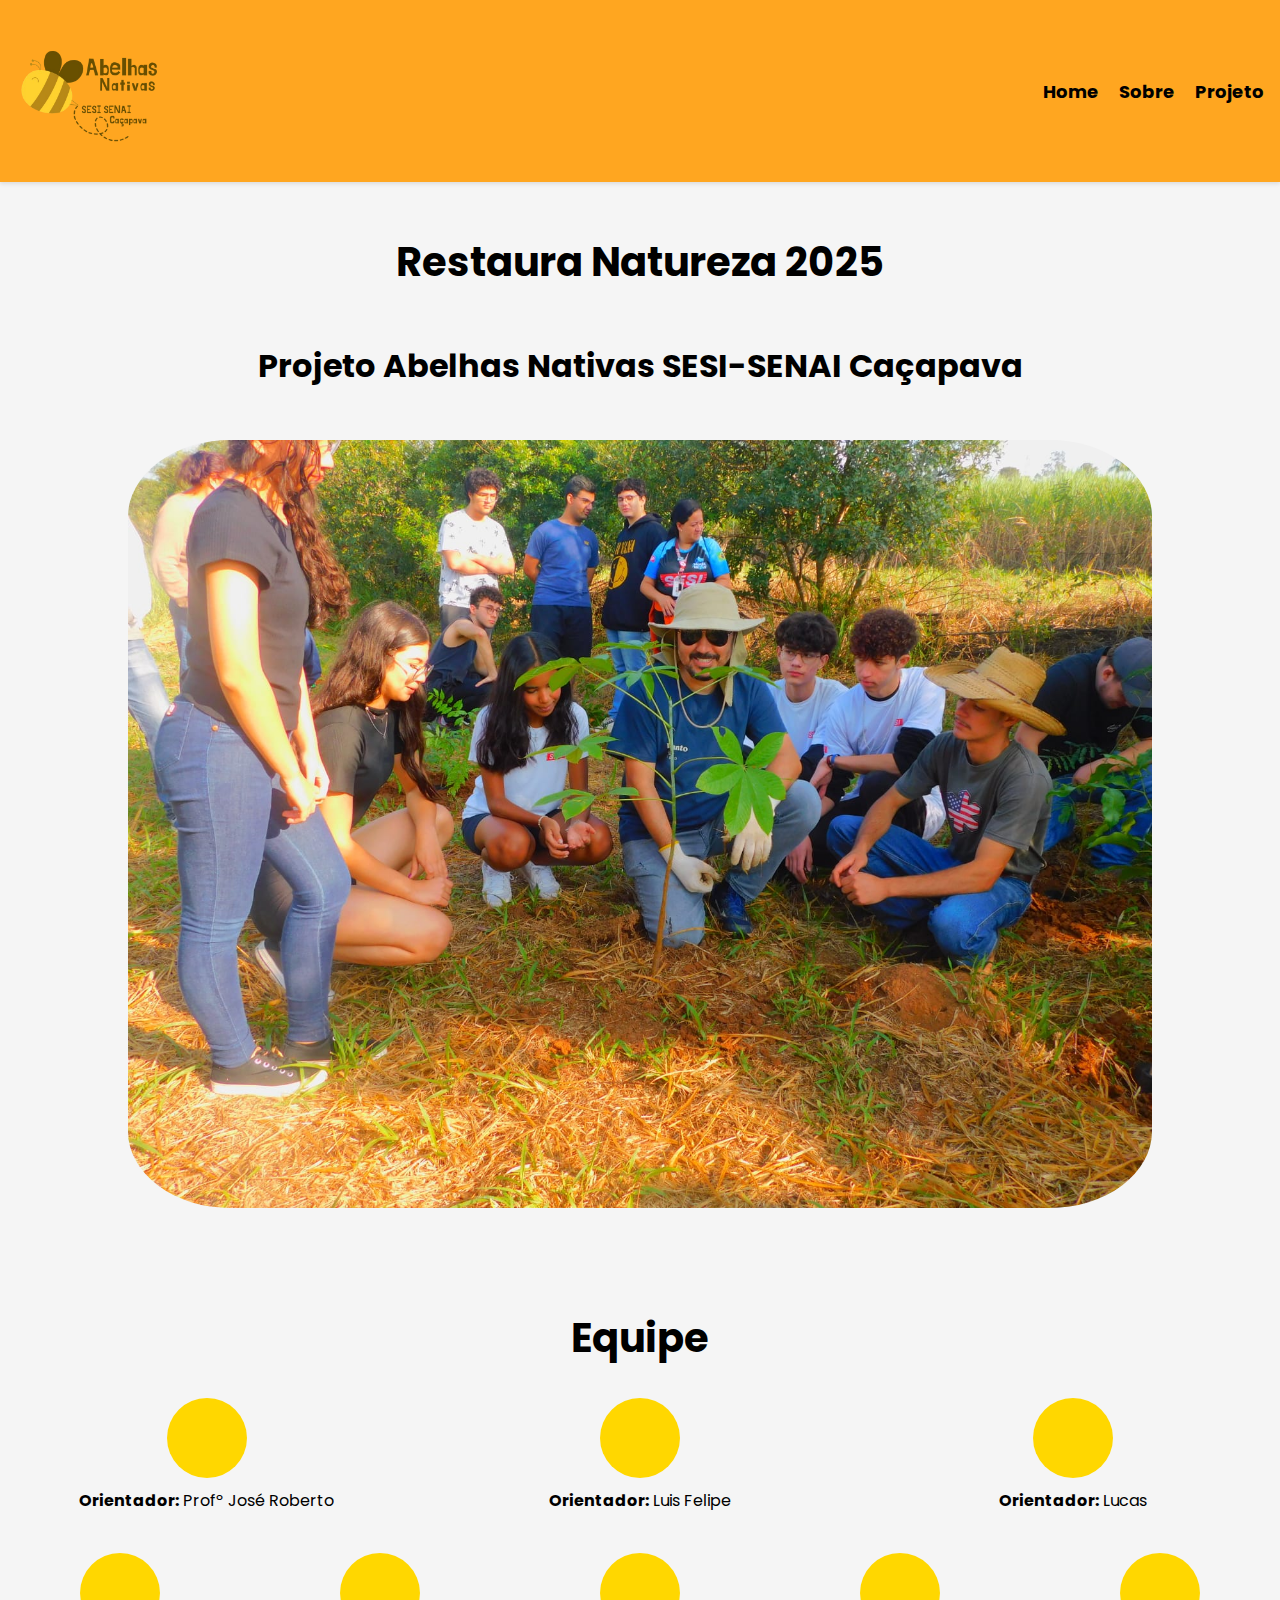
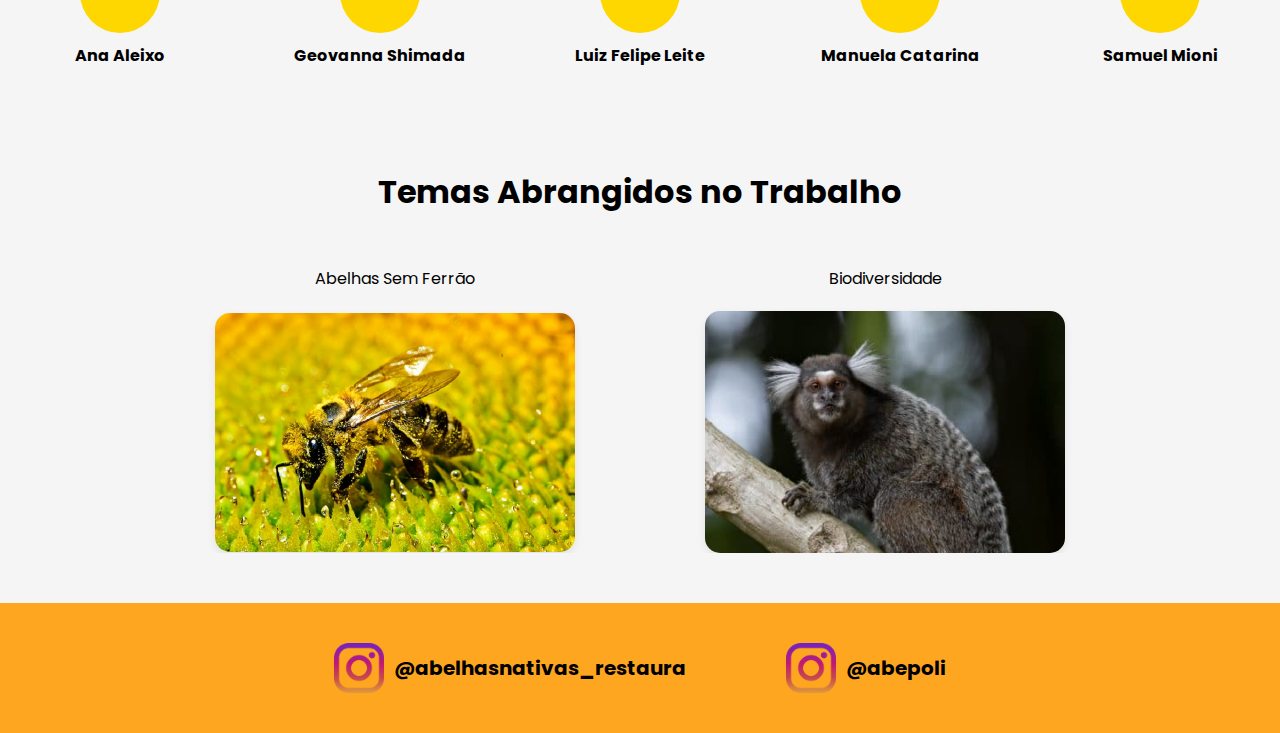
<file: index.html>
<!DOCTYPE html>
<html lang="pt-BR">
<head>
    <meta charset="UTF-8">
    <meta name="viewport" content="width=device-width, initial-scale=1.0">
    <title>Home - Abelhas Nativas SESI-SENAI</title>
    <link rel="stylesheet" href="styles.css">
        <link rel="preconnect" href="https://fonts.googleapis.com">
<link rel="preconnect" href="https://fonts.gstatic.com" crossorigin>
<link href="https://fonts.googleapis.com/css2?family=Poppins:ital,wght@0,100;0,200;0,300;0,400;0,500;0,600;0,700;0,800;0,900;1,100;1,200;1,300;1,400;1,500;1,600;1,700;1,800;1,900&family=Roboto:ital,wght@0,100..900;1,100..900&display=swap" rel="stylesheet">
</head>
<body>
    <header class="header">
        <img src="./img/logo.png" alt="Logo Abelhas Nativas SESI-SENAI" class="logo">
        <nav>
            <ul class="menu">
                <li><a href="./index.html">Home</a></li>
                <li><a href="./sobre.html">Sobre</a></li>
                <li><a href="./projeto.html">Projeto</a></li>
            </ul>
        </nav>
        <div class="hamburger" id="hamburger">
            <span></span>
            <span></span>
            <span></span>
        </div>
    </header>
    <section class="main">
        <div class="restaura">
            <h1>Restaura Natureza 2025</h1>
            <h2>Projeto Abelhas Nativas SESI-SENAI Caçapava</h2>
            <img src="./img/equipe.jpeg" alt="Imagem do grupo" class="imagem-grupo">
        </div>

        <div class="equipe">
            <h1>Equipe</h1>
            <div class="container">
                <!-- Orientadores -->
                <div class="grupo-orientadores">
                    <div class="integrante">
                        <div class="circle"></div>
                        <p><strong>Orientador:</strong> Profº José Roberto</p>
                    </div>
                    <div class="integrante">
                        <div class="circle"></div>
                        <p><strong>Orientador:</strong> Luis Felipe</p>
                    </div>
                    <div class="integrante">
                        <div class="circle"></div>
                        <p><strong>Orientador:</strong> Lucas</p>
                    </div>
                </div>

                <!-- Outros integrantes -->
                <div class="grupo-integrantes">
                    <div class="integrante">
                        <div class="circle"></div>
                        <p><strong>Ana Aleixo</strong></p>
                    </div>
                    <div class="integrante">
                        <div class="circle"></div>
                        <p><strong>Geovanna Shimada</strong></p>
                    </div>
                    <div class="integrante">
                        <div class="circle"></div>
                        <p><strong>Luiz Felipe Leite</strong></p>
                    </div>
                    <div class="integrante">
                        <div class="circle"></div>
                        <p><strong>Manuela Catarina</strong></p>
                    </div>
                    <div class="integrante">
                        <div class="circle"></div>
                        <p><strong>Samuel Mioni</strong></p>
                    </div>
                </div>
            </div>
        </div>

        <div class="temas">
            <h2>Temas Abrangidos no Trabalho</h2>
            <div class="container2">
                <div class="tema1">
                    <p class="txt-temas">Abelhas Sem Ferrão</p>
                    <img src="./img/2-IMG_001_jpg.png" alt="Imagem Tema 1" class="membro-imagem">
                </div>

                <div class="tema2">
                    <p class="txt-temas">Biodiversidade</p>
                    <img src="./img/TEMA_biodiversidade_Adriano-Gambarini-WWF-US-2-405x272.jpeg.png" alt="Imagem Tema 2" class="membro-imagem">
                </div>
            </div>
        </div>

        </div>



    </section>


    <footer>
        <div class="instagram-item">
            <img src="./img/instagram.png" alt="Logo Instagram" class="instagram-logo">
            <h2>
                <a href="https://www.instagram.com/abelhasnativas_cacapava/" target="_blank" class="instagram-link">
                    @abelhasnativas_restaura
                </a>
            </h2>
        </div>
        <div class="instagram-item">
            <img src="./img/instagram.png" alt="Logo Instagram" class="instagram-logo">
            <h2>
                <a href="https://www.instagram.com/abepoli/" target="_blank" class="instagram-link">
                    @abepoli
                </a>
            </h2>
        </div>
    </footer>

<script>
    const hamburger = document.getElementById('hamburger');
    const menu = document.querySelector('.menu');

    hamburger.addEventListener('click', () => {
        hamburger.classList.toggle('active');
        menu.classList.toggle('active');
    });
</script>

</body>
</html>
</file>
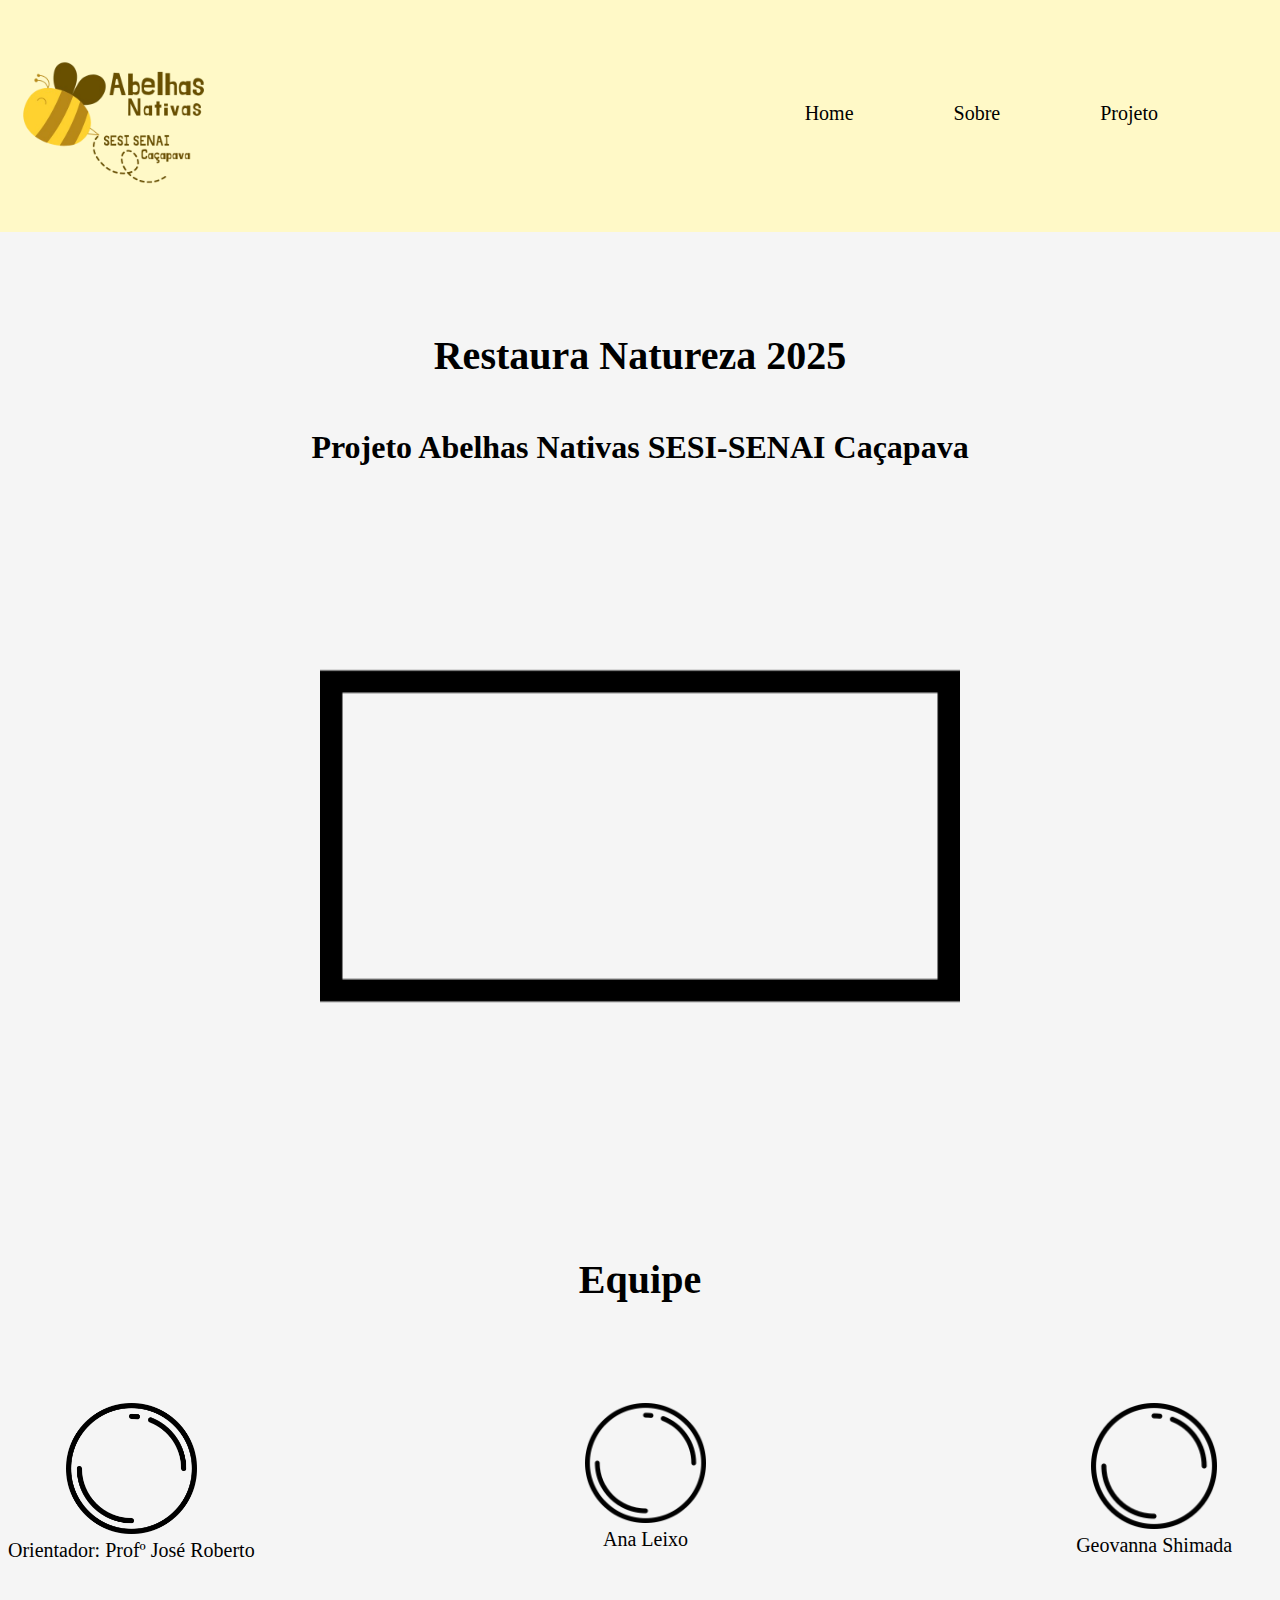
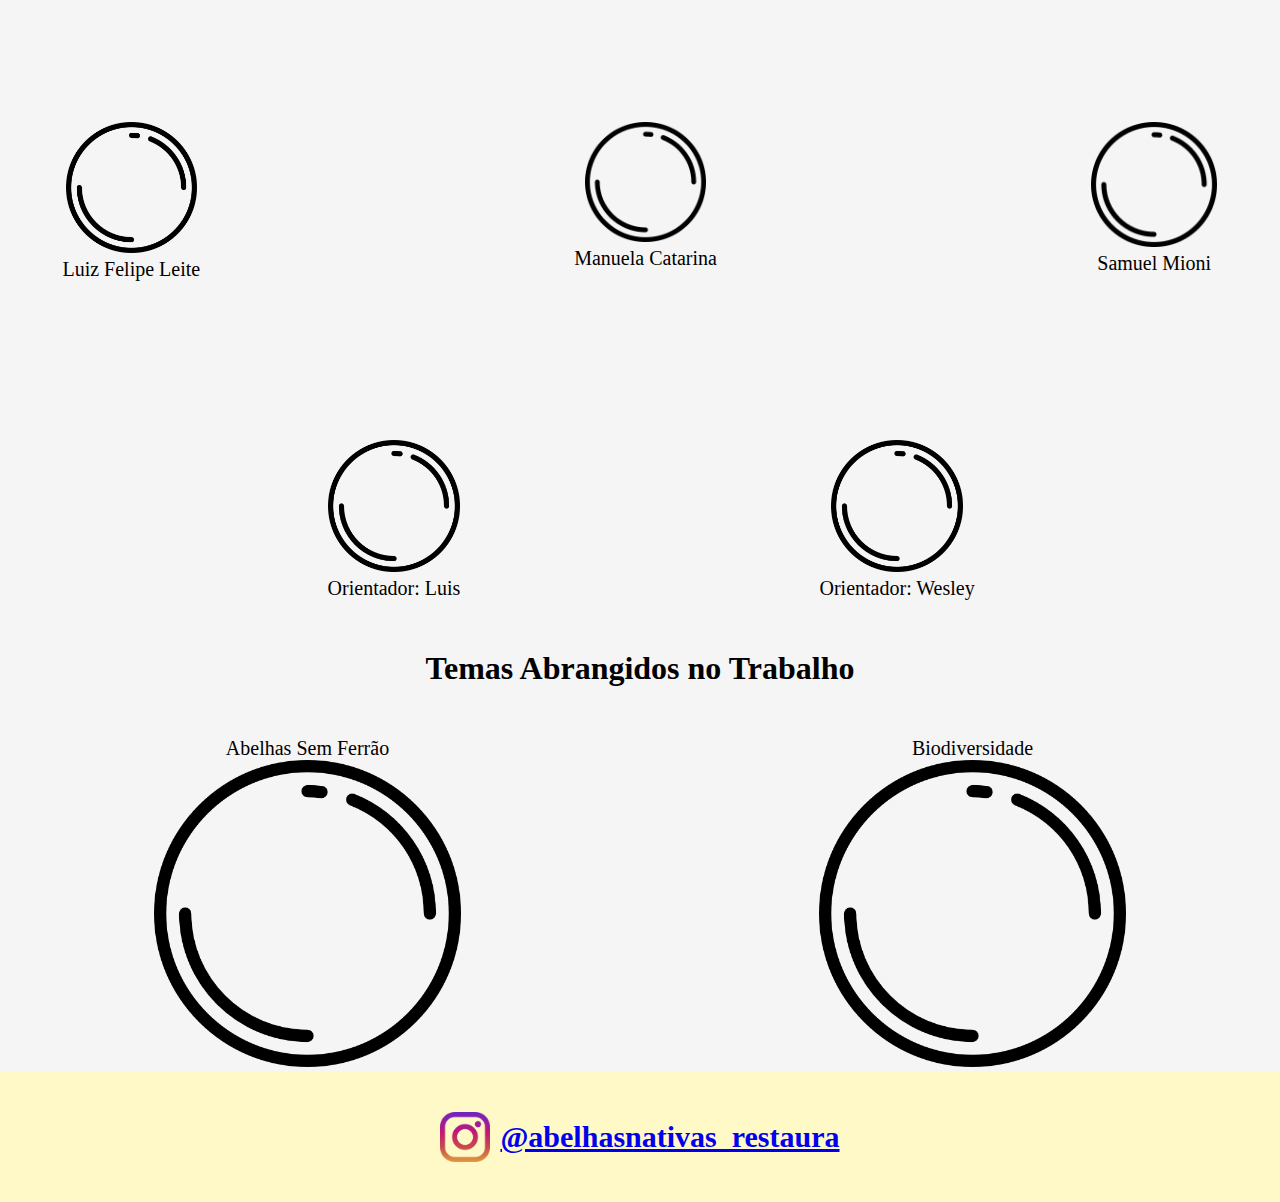
<file: home/index.html>
<!DOCTYPE html>
<html lang="pt-BR">
<head>
    <meta charset="UTF-8">
    <meta name="viewport" content="width=device-width, initial-scale=1.0">
    <title>Home - Abelhas Nativas SESI-SENAI</title>
    <link rel="stylesheet" href="styles.css">
</head>
<body>
    <header class="header">
            <img src="./img/logo.png" alt="Logo Abelhas Nativas SESI-SENAI" class="logo">
                <nav>
                    <ul>
                     <a href="./index.html">Home</a>
                     <a href="./sobre.html">Sobre</a>
                     <a href="./projeto.html">Projeto</a>
                    </ul>
                   </nav>
    </header>
    <section class="main">
        <div class="restaura"> <!--nao questionar minha organização de divs pfv (nem nomes)-->
            <h1>Restaura Natureza 2025</h1>
            <h2>Projeto Abelhas Nativas SESI-SENAI Caçapava</h2>
            <img src="./img/retangulo.png" alt="Imagem do grupo" class="imagem-grupo">
        </div>

        <div class="equipe">
            <h1>Equipe</h1>

            <div class="container"> <!--Aumentar fonte dps-->
                <div class="div1">
                    <img src="./img/circulo.png" alt="Imagem Orientador" class="membro-imagem">
                    <p>Orientador: Profº José Roberto</p>
                </div>

                <div class="div2">
                    <img src="./img/circulo.png" alt="Imagem Ana Leixo" class="membro-imagem">
                    <p>Ana Leixo</p>
                </div>

                <div class="div3">
                    <img src="./img/circulo.png" alt="Imagem Geovanna" class="membro-imagem">
                    <p>Geovanna Shimada</p>
                </div>

                <div class="div4">
                    <img src="./img/circulo.png" alt="Imagem Luiz Felipe" class="membro-imagem">
                    <p>Luiz Felipe Leite</p>
                </div>

                <div class="div5">
                    <img src="./img/circulo.png" alt="Imagem Manuella Catarina" class="membro-imagem">
                    <p>Manuela Catarina</p>
                </div>

                <div class="div6">
                    <img src="./img/circulo.png" alt="Imagem Samuel Mioni" class="membro-imagem">
                    <p>Samuel Mioni</p>
                </div>

                <div class="div7">
                    <img src="./img/circulo.png" alt="Imagem Orientador Luis" class="membro-imagem">
                    <p>Orientador: Luis</p>
                </div>

                <div class="div8">
                    <img src="./img/circulo.png" alt="Imagem Orientador Wesley" class="membro-imagem">
                    <p>Orientador: Wesley</p>
                </div>
            </div>
        </div>

        <div class="temas">
            <h2>Temas Abrangidos no Trabalho</h2>
            <div class="container2">
                <div class="tema1">
                    <p>Abelhas Sem Ferrão</p>
                    <img src="./img/circulo.png" alt="Imagem Tema 1" class="membro-imagem">
                </div>

                <div class="tema2">
                    <p>Biodiversidade</p>
                    <img src="./img/circulo.png" alt="Imagem Tema 2" class="membro-imagem">
                </div>
            </div>
        </div>

        </div>



    </section>


    <footer>
        <img src="./img/instagram.png" alt="Logo Instagram" class="instagram-logo">
        <h2>
            <a href="#" class="instagram-link">
                @abelhasnativas_restaura
            </a>
        </h2>
    </footer>
</body>
</html>
</file>
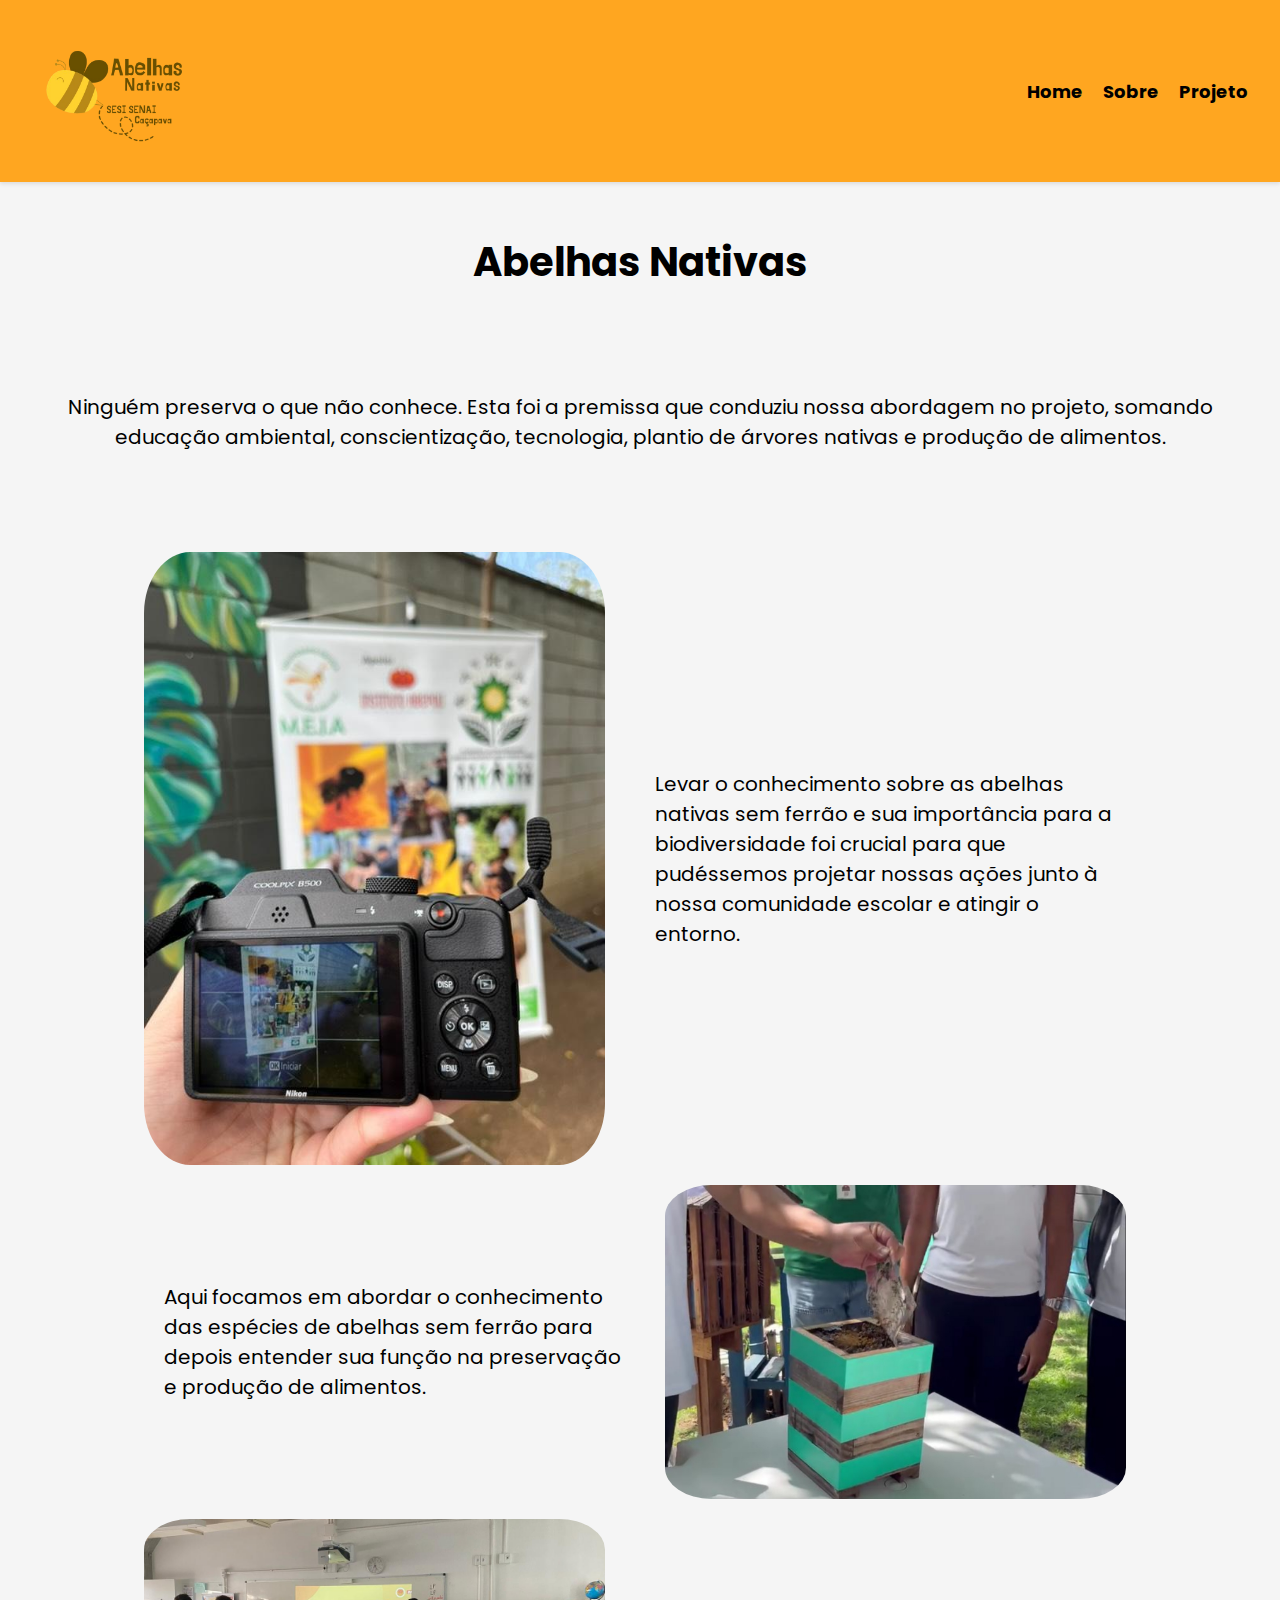
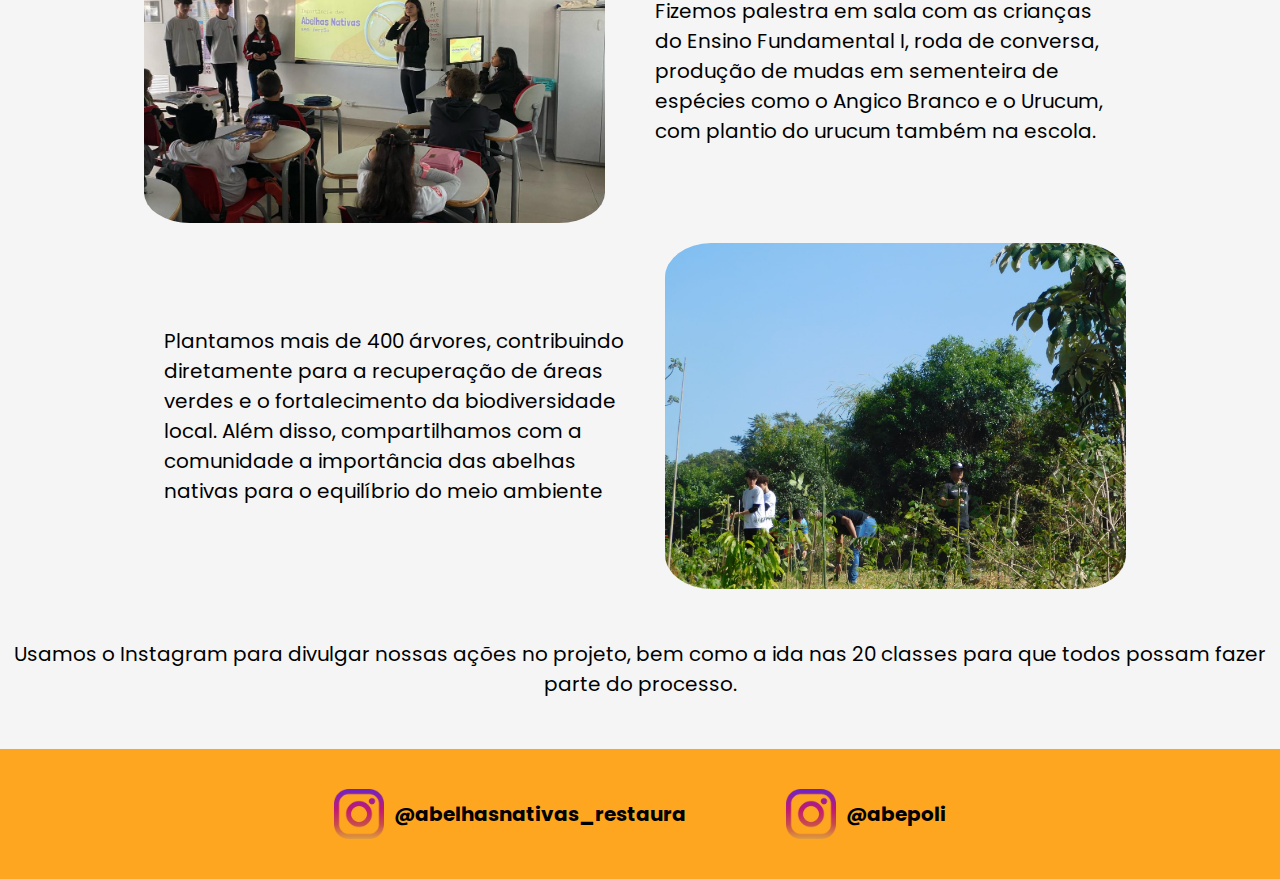
<file: projeto.html>
<!DOCTYPE html>
<html lang="pt-BR">
<head>
    <meta charset="UTF-8">
    <meta name="viewport" content="width=device-width, initial-scale=1.0">
    <title>Projeto - Abelhas Nativas SESI-SENAI</title>
    <link rel="stylesheet" href="projeto.css">
    <link rel="preconnect" href="https://fonts.googleapis.com">
<link rel="preconnect" href="https://fonts.gstatic.com" crossorigin>
<link href="https://fonts.googleapis.com/css2?family=Poppins:ital,wght@0,100;0,200;0,300;0,400;0,500;0,600;0,700;0,800;0,900;1,100;1,200;1,300;1,400;1,500;1,600;1,700;1,800;1,900&family=Roboto:ital,wght@0,100..900;1,100..900&display=swap" rel="stylesheet">
</head>

<body>
    <header class="header">
        <img src="./img/logo.png" alt="Logo Abelhas Nativas SESI-SENAI" class="logo">
        <nav>
            <ul class="menu">
                <li><a href="./index.html">Home</a></li>
                <li><a href="./sobre.html">Sobre</a></li>
                <li><a href="./projeto.html">Projeto</a></li>
        </nav>
        <div class="hamburger" id="hamburger">
            <span></span>
            <span></span>
            <span></span>
        </div>
    </header>

    <section class="main">
        <div class="abelhas_texto">
            <h1>Abelhas Nativas</h1>
            <p>Ninguém preserva o que não conhece. Esta foi a premissa que conduziu nossa 
            abordagem no projeto, somando educação ambiental, conscientização,
            tecnologia, plantio de árvores nativas e produção de alimentos.</p>
        </div>

        <div class="texto1">
            <img src="./img/apresentacao (1).jpeg" alt="Foto de uma câmera apontando para um cartaz" class="imagem1">
            <p>Levar o conhecimento sobre as abelhas nativas sem ferrão e sua importância para a
                biodiversidade foi crucial para que pudéssemos projetar nossas ações junto à nossa
                comunidade escolar e atingir o entorno.
            </p>
        </div>

        <div class="texto2">
            <p>Aqui focamos em abordar o conhecimento das espécies de abelhas sem ferrão para depois 
                entender sua função na preservação e produção de alimentos. </p>
            <img src="./img/apresentacao (2).jpeg" alt="Foto de um meliponário" class="imagem2">
        </div>

        <div class="texto1">
            <img src="./img/apresentação_abelhas (1).jpeg" alt="Apresentação em uma sala do Fund I" class="imagem3">
            <p> Fizemos palestra em sala com as crianças do Ensino Fundamental I,
                 roda de conversa, produção de mudas em sementeira de espécies como o Angico Branco 
                 e o Urucum, com plantio do urucum também na escola. 
            </p>
        </div>

         <div class="texto2">
            <p>Plantamos mais de 400 árvores, contribuindo diretamente para a recuperação de
                 áreas verdes e o fortalecimento da biodiversidade local. Além disso, compartilhamos
                  com a comunidade a importância das abelhas nativas para o equilíbrio do meio ambiente </p>
            <img src="./img/plantio.jpeg" alt="Foto de um meliponário" class="imagem2">
        </div>

        <div class="txtig">
            <p>Usamos o Instagram para divulgar nossas ações no projeto,
                bem como a ida nas 20 classes para que todos possam fazer parte do processo.</p>
        </div>

    </section>

    <footer>
        <div class="instagram-item">
            <img src="./img/instagram.png" alt="Logo Instagram" class="instagram-logo">
            <h2>
                <a href="https://www.instagram.com/abelhasnativas_cacapava/" target="_blank" class="instagram-link">
                    @abelhasnativas_restaura
                </a>
            </h2>
        </div>
        <div class="instagram-item">
            <img src="./img/instagram.png" alt="Logo Instagram" class="instagram-logo">
            <h2>
                <a href="https://www.instagram.com/abepoli/" target="_blank" class="instagram-link">
                    @abepoli
                </a>
            </h2>
        </div>
    </footer>
    
    <script>
    const hamburger = document.getElementById('hamburger');
    const menu = document.querySelector('.menu');

    hamburger.addEventListener('click', () => {
        hamburger.classList.toggle('active');
        menu.classList.toggle('active');
    });
</script>

</body>
</html>
</file>
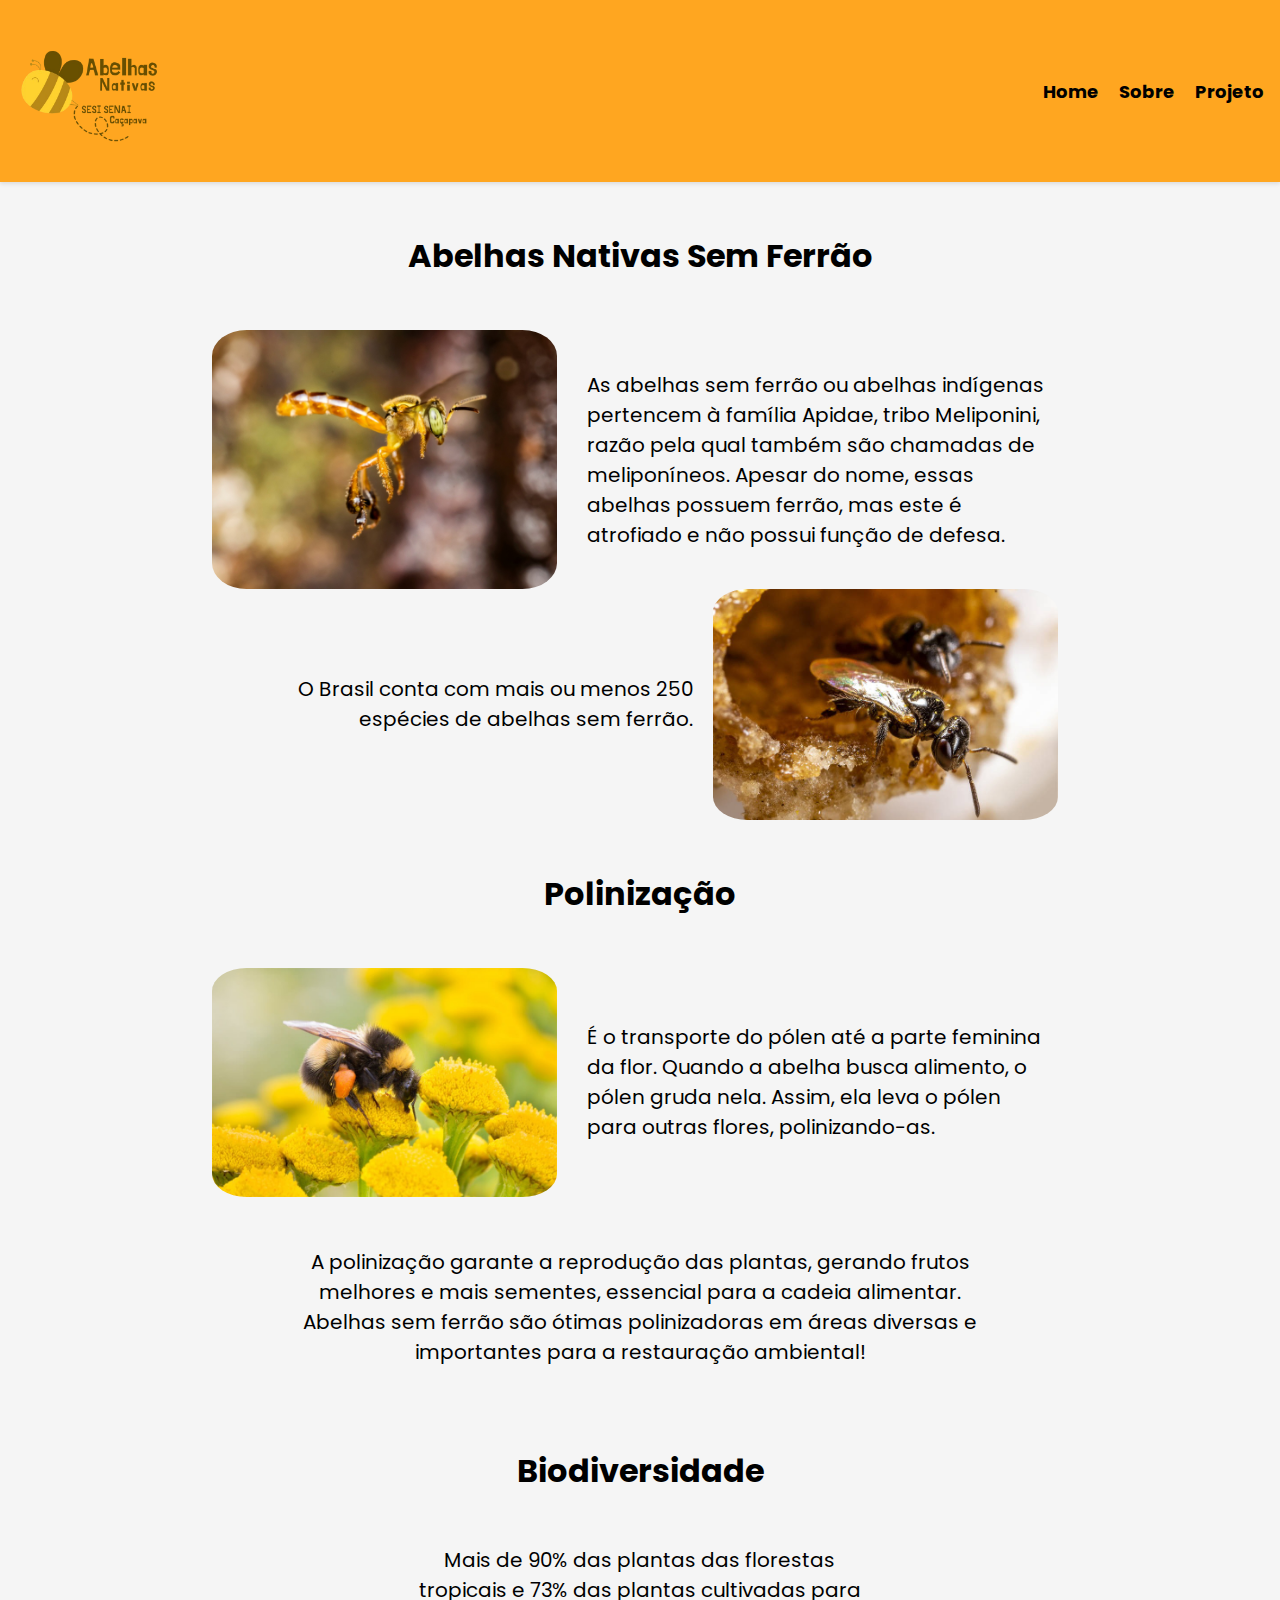
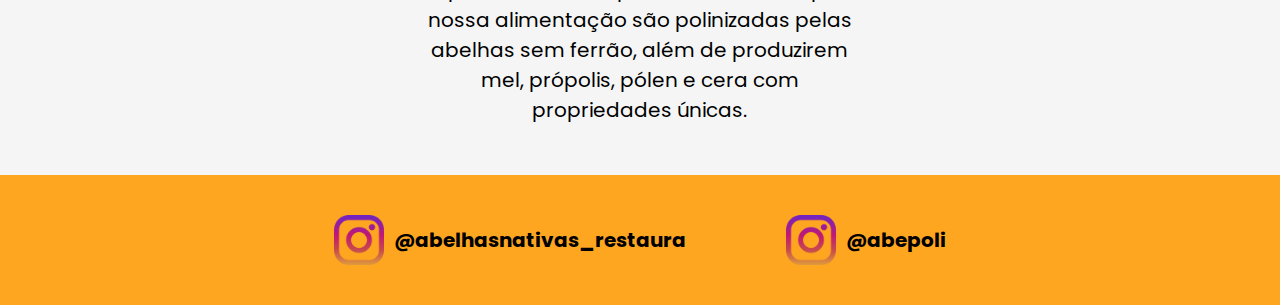
<file: sobre.html>
<!DOCTYPE html>
<html lang="pt-BR">
<head>
    <meta charset="UTF-8">
    <meta name="viewport" content="width=device-width, initial-scale=1.0">
    <title>Sobre - Abelhas Nativas SESI-SENAI</title>
    <link rel="stylesheet" href="sobre.css">
    <link rel="preconnect" href="https://fonts.googleapis.com">
<link rel="preconnect" href="https://fonts.gstatic.com" crossorigin>
<link href="https://fonts.googleapis.com/css2?family=Poppins:ital,wght@0,100;0,200;0,300;0,400;0,500;0,600;0,700;0,800;0,900;1,100;1,200;1,300;1,400;1,500;1,600;1,700;1,800;1,900&family=Roboto:ital,wght@0,100..900;1,100..900&display=swap" rel="stylesheet">
</head>

<body>
    <header class="header">
        <img src="./img/logo.png" alt="Logo Abelhas Nativas SESI-SENAI" class="logo">
        <nav>
            <ul class="menu">
                <li><a href="./index.html">Home</a></li>
                <li><a href="./sobre.html">Sobre</a></li>
                <li><a href="./projeto.html">Projeto</a></li>
            </ul>
        </nav>
        <div class="hamburger" id="hamburger">
            <span></span>
            <span></span>
            <span></span>
        </div>
    </header>
    
    <main class="sobre">

        <div class="titulo-sobre">
            <h1>Abelhas Nativas Sem Ferrão</h1>
        </div>

        <div class="texto1">
            <img src="./img/abelhas (1).jpeg" alt="Imagem de uma abelha" class="abelha1">
            <p>As abelhas sem ferrão ou abelhas indígenas 
                pertencem à família Apidae, tribo Meliponini, 
                razão pela qual também são chamadas de meliponíneos. 
                Apesar do nome, essas abelhas possuem ferrão, 
                mas este é atrofiado e não possui função de defesa.</p>
        
        </div>

        <div class="texto2">
            
            <p>O Brasil conta com mais ou menos 
                250 espécies de abelhas sem ferrão.</p>
            <img src="./img/abelhas (3).jpeg" alt="Imagem de uma abelha" class="abelha2">
        </div>

        <div class="titulo2">
            <h1>Polinização</h1>
        </div>
        
        <div class="texto3">
            <img src="./img/abelhas (2).jpeg" alt="Imagem de uma abelha" class="abelha3">
            <p>É o transporte do pólen até a parte feminina da flor. 
                Quando a abelha busca alimento, o pólen gruda nela. 
                Assim, ela leva o pólen para outras flores, polinizando-as.</p>
        </div>

        <div class="texto4">
            <p>A polinização garante a reprodução das plantas, 
                gerando frutos melhores e mais sementes, 
                essencial para a cadeia alimentar.
                Abelhas sem ferrão são ótimas polinizadoras 
                em áreas diversas e importantes para a restauração ambiental!</p>
            
        </div>


        <div class="titulo3">
            <h1>Biodiversidade</h1>
        </div>

        <div class="texto5">
        
            <p>Mais de 90% das plantas das florestas tropicais 
                e 73% das plantas cultivadas para nossa alimentação 
                são polinizadas pelas abelhas sem ferrão, 
                além de produzirem mel, própolis, pólen e 
                cera com propriedades únicas.</p>
        </div>
        
        <footer>
            <div class="instagram-item">
                <img src="./img/instagram.png" alt="Logo Instagram" class="instagram-logo">
                <h2>
                    <a href="https://www.instagram.com/abelhasnativas_cacapava/" target="_blank" class="instagram-link">
                        @abelhasnativas_restaura
                    </a>
                </h2>
            </div>
            <div class="instagram-item">
                <img src="./img/instagram.png" alt="Logo Instagram" class="instagram-logo">
                <h2>
                    <a href="https://www.instagram.com/abepoli/" target="_blank" class="instagram-link">
                        @abepoli
                    </a>
                </h2>
            </div>
        </footer>

        <script>
            const hamburger = document.getElementById('hamburger');
            const menu = document.querySelector('.menu');

            hamburger.addEventListener('click', () => {
                hamburger.classList.toggle('active');
                menu.classList.toggle('active');
            });
        </script>

    </body>
    </html>
</body>
</file>
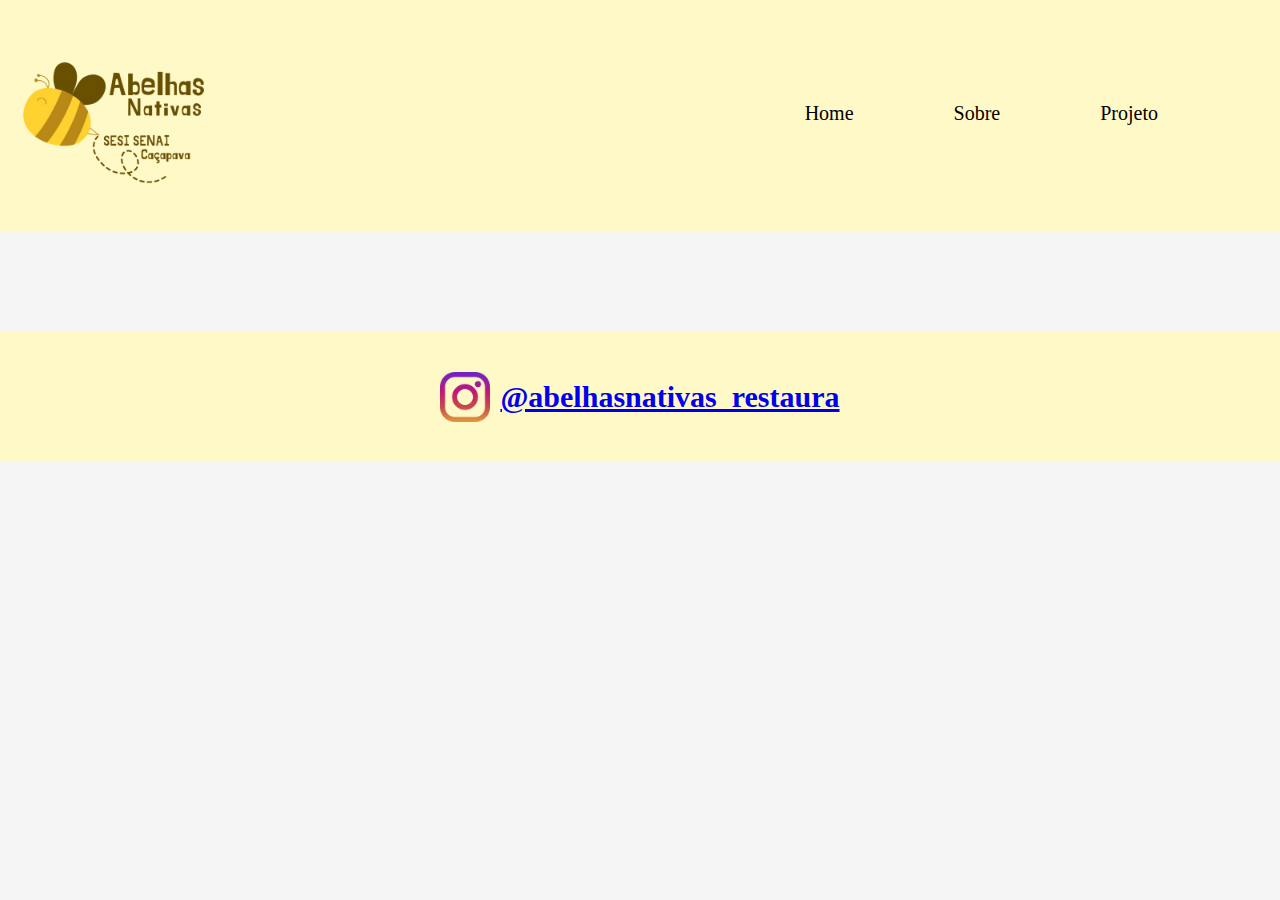
<file: home/projeto.html>
<!DOCTYPE html>
<html lang="pt-BR">
<head>
    <meta charset="UTF-8">
    <meta name="viewport" content="width=device-width, initial-scale=1.0">
    <title>Projeto - Abelhas Nativas SESI-SENAI</title>
    <link rel="stylesheet" href="projeto.css">
</head>

<body>
    <header class="header">
        <img src="./img/logo.png" alt="Logo Abelhas Nativas SESI-SENAI" class="logo">   
                <nav>
                    <ul>
                     <a href="./index.html">Home</a>
                     <a href="./sobre.html">Sobre</a>
                     <a href="./projeto.html">Projeto</a>
                    </ul>
                   </nav>
    </header>

    <footer>
        <img src="./img/instagram.png" alt="Logo Instagram" class="instagram-logo">
        <h2>
            <a href="#" class="instagram-link">
                @abelhasnativas_restaura
            </a>
        </h2>
    </footer>
    </body>
</file>
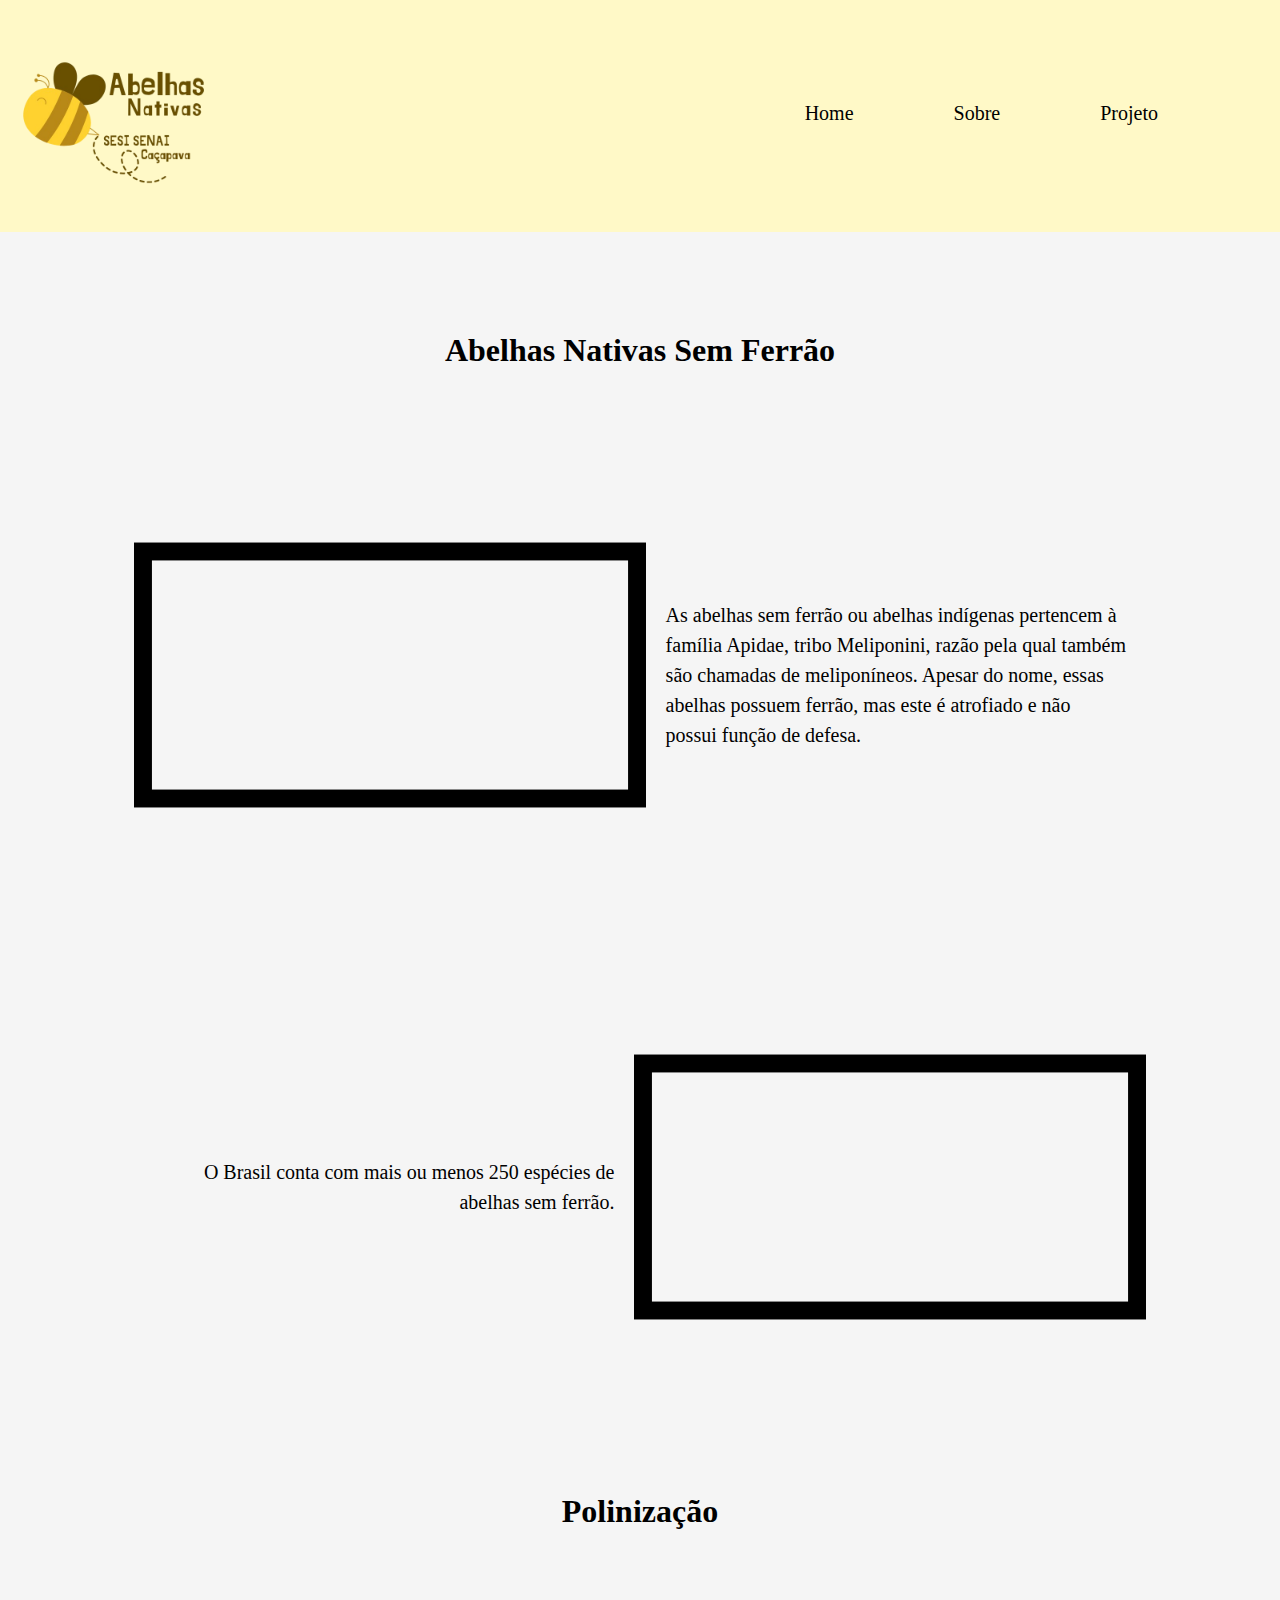
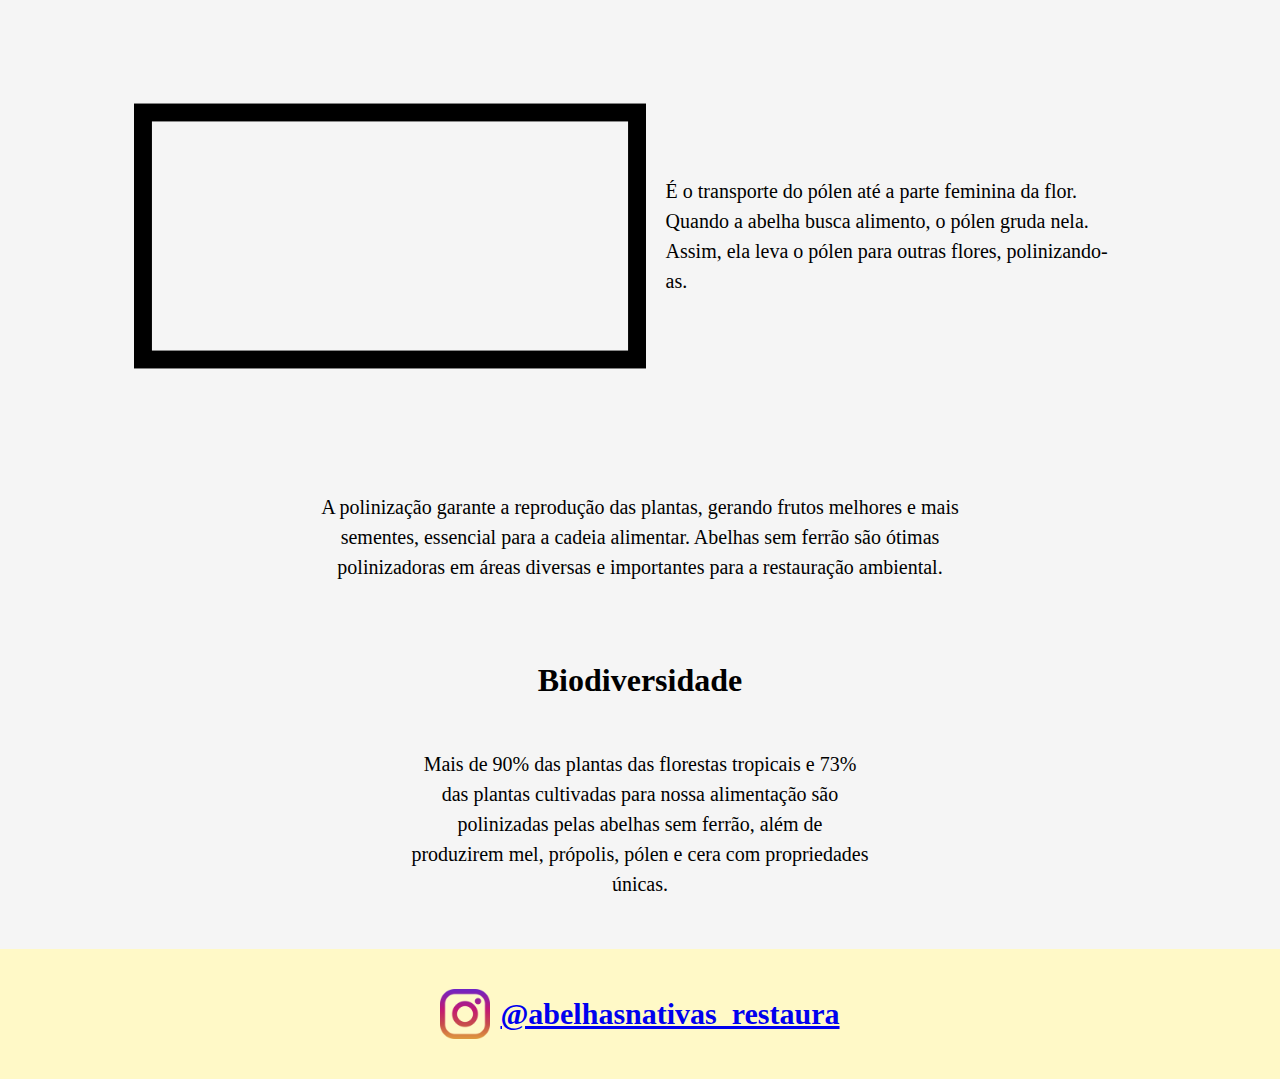
<file: home/sobre.html>
<!DOCTYPE html>
<html lang="pt-BR">
<head>
    <meta charset="UTF-8">
    <meta name="viewport" content="width=device-width, initial-scale=1.0">
    <title>Sobre - Abelhas Nativas SESI-SENAI</title>
    <link rel="stylesheet" href="sobre.css">
</head>

<body>
    <header class="header">
        <img src="./img/logo.png" alt="Logo Abelhas Nativas SESI-SENAI" class="logo">   
                <nav>
                    <ul>
                     <a href="./index.html">Home</a>
                     <a href="./sobre.html">Sobre</a>
                     <a href="./projeto.html">Projeto</a>
                    </ul>
                   </nav>
    </header>
    
    <main class="sobre">

        <div class="titulo-sobre">
            <h1>Abelhas Nativas Sem Ferrão</h1>
        </div>

        <div class="texto1">
            <img src="./img/retangulo.png" alt="Imagem de uma abelha" class="abelha1">
            <p>As abelhas sem ferrão ou abelhas indígenas 
                pertencem à família Apidae, tribo Meliponini, 
                razão pela qual também são chamadas de meliponíneos. 
                Apesar do nome, essas abelhas possuem ferrão, 
                mas este é atrofiado e não possui função de defesa.</p>
        
        </div>

        <div class="texto2">
            
            <p>O Brasil conta com mais ou menos 
                250 espécies de abelhas sem ferrão.</p>
            <img src="./img/retangulo.png" alt="Imagem de uma abelha" class="abelha2">
        </div>

        <div class="titulo2">
            <h1>Polinização</h1>
        </div>
        
        <div class="texto3">
            <img src="./img/retangulo.png" alt="Imagem de uma abelha" class="abelha3">
            <p>É o transporte do pólen até a parte feminina da flor. 
                Quando a abelha busca alimento, o pólen gruda nela. 
                Assim, ela leva o pólen para outras flores, polinizando-as.</p>
        </div>

        <div class="texto4">
            <p>A polinização garante a reprodução das plantas, 
                gerando frutos melhores e mais sementes, 
                essencial para a cadeia alimentar.
                Abelhas sem ferrão são ótimas polinizadoras 
                em áreas diversas e importantes para a restauração ambiental.</p>
            
        </div>


        <div class="titulo3">
            <h1>Biodiversidade</h1>
        </div>

        <div class="texto5">
        
            <p>Mais de 90% das plantas das florestas tropicais 
                e 73% das plantas cultivadas para nossa alimentação 
                são polinizadas pelas abelhas sem ferrão, 
                além de produzirem mel, própolis, pólen e 
                cera com propriedades únicas.</p>
        </div>
        
    <footer>
        <img src="./img/instagram.png" alt="Logo Instagram" class="instagram-logo">
        <h2>
            <a href="#" class="instagram-link">
                @abelhasnativas_restaura
            </a>
        </h2>
    </footer>
</body>
</file>
<file: styles.css>
*{
    margin: 0;
    padding: 0;
    box-sizing: border-box;
    overflow-x: hidden;
}

body {
    font-family: "Poppins";
    font-size: 16px;
    color: #000000;
    background-color: #F5F5F5;
}

h1 {
    text-align: center;
    font-size: 2.5rem;
    margin-top: 50px;
}

h2 {
    text-align: center;
    font-size: 2rem;
    margin: 50px auto;
}

.imagem-grupo {
    display: block;
    width: 80%;
    height: auto;
    margin: auto;
    border-radius: 10%;
}

.equipe {
    text-align: center;
    margin: 50px auto;
}

.equipe h1 {
    font-size: 2.5rem;
    margin-bottom: 30px;
}


/* Estilo do cabeçalho */
.header {
    display: flex;
    justify-content: space-between; /* Espaça os elementos (logo e menu) */
    align-items: center; /* Alinha os itens verticalmente */
    padding: 1rem;
    background-color: #ffa620;
    width: 100%; /* Garante que o cabeçalho ocupe toda a largura */
    box-shadow: 0 2px 4px rgba(0, 0, 0, 0.1); /* Adiciona uma sombra sutil */
}

.logo {
    width: 150px;
    height: auto;
}

/* Estilo do menu */
.menu {
    display: flex;
    list-style: none;
    gap: 20px;
}

.menu li a {
    text-decoration: none;
    color: #000;
    font-size: 18px;
    font-weight: bold;
}

.menu li a:hover {
    color: #fff;
}

/* Estilo do menu hambúrguer */
.hamburger {
    display: none;
    flex-direction: column;
    justify-content: space-between;
    width: 30px;
    height: 20px;
    cursor: pointer;
    margin-left: auto; /* Empurra o menu hambúrguer para a direita */
}

.hamburger span {
    display: block;
    height: 3px;
    width: 100%;
    background-color: #000;
    border-radius: 5px;
    transition: all 0.3s ease;
}

/* Menu mobile */
@media (max-width: 768px) {
    .menu {
        display: none;
        flex-direction: column;
        position: absolute;
        top: 60px;
        right: 10px;
        background-color: #ffa620;
        padding: 1rem;
        border-radius: 10px;
        box-shadow: 0 4px 6px rgba(0, 0, 0, 0.1);
    }

    .menu.active {
        display: flex;
    }

    .hamburger {
        display: flex;
        overflow: hidden;
    }

    .hamburger.active span:nth-child(1) {
        transform: rotate(45deg) translate(5px, 5px);
    }

    .hamburger.active span:nth-child(2) {
        opacity: 0;
    }

    .hamburger.active span:nth-child(3) {
        transform: rotate(-45deg) translate(5px, -5px);
    }
}

.container {
    display: flex;
    flex-direction: column;
    gap: 40px; /* Espaçamento entre os grupos */
    justify-items: center;
    align-items: center;
}

.integrante {
    display: flex;
    flex-direction: column;
    align-items: center;
    text-align: center;
    gap: 10px;
}

.circle {
    width: 80px;
    height: 80px;
    background-color: #FFD700; /* Cor dourada */
    border-radius: 50%;
    display: flex;
    align-items: center;
    justify-content: center;
    font-size: 1.5rem;
    color: #000;
    font-weight: bold;
}

.integrante p {
    font-size: 1rem;
    margin: 0;
}

.div1 {
    grid-area: 1 / 1 / 2 / 2;
}
.div2 {
    grid-area: 1 / 3 / 2 / 4;
}
.div3 {
    grid-area: 1 / 5 / 2 / 6;
}
.div4 { grid-area: 3 / 1 / 4 / 2; }
.div5 { grid-area: 3 / 3 / 4 / 4; }
.div6 { grid-area: 3 / 5 / 4 / 6; }
.div7 { grid-area: 5 / 2 / 6 / 3; }
.div8 { grid-area: 5 / 4 / 6 / 5; } 

.container2 {
    display: flex;
    gap: 40px;
    justify-content: center;
    flex-wrap: wrap;
}

.temas {
    margin-bottom: 50px;
}

.txt-temas {
    margin-bottom: 20px;
    text-align: center;
}

.tema1, .tema2 {
    flex: 1 1 250px;
    max-width: 450px;
    min-width: 220px;
    display: flex;
    flex-direction: column;
    align-items: center;
}

.tema1 img, .tema2 img {
    width: 80%;
    height: auto;
    border-radius: 15px;
    margin: auto;
}

.membro-imagem {
    width: 100%;
    max-width: 400px;
    height: auto;
    border-radius: 15px;
    display: block;
    margin: 0 auto;
    box-shadow: 0 4px 8px rgba(0,0,0,0.08);
}

footer {
    display: flex;
    align-items: center; 
    justify-content: center;
    background-color: #ffa620;
    padding: 40px;
    text-align: center;
    width: 100%;
    gap: 100px;
}

.instagram-item {
    display: flex;
    align-items: center;
    gap: 10px;
}

.instagram-logo {
    width: 50px;
    height: 50px;
}

footer h2 {
    font-size: 20px;
    margin: 0;
}

footer p {
    font-size: 14px;
    color: #333;
    margin: 5px 0 0;
}

footer a {
    text-decoration: none;
    color: #000000;
}

footer a:hover {
    color: #e9e9e9;
    font-weight: bold;
}

/* Responsividade para telas menores */
@media (max-width: 768px) {
    footer {
        flex-direction: column; /* Empilha os itens do rodapé */
        gap: 20px; /* Reduz o espaçamento entre os itens */
        padding: 20px;
    }

    .instagram-item {
        flex-direction: column; /* Empilha o logo e o texto do Instagram */
        gap: 5px; /* Reduz o espaçamento entre eles */
        align-items: center;
        text-align: center;
    }

    .instagram-logo {
        width: 40px;
        height: 40px;
    }

    footer h2 {
        font-size: 16px;
    }

    .container2 {
        flex-direction: column;
        gap: 20px;
        align-items: center;
    }
    .tema1, .tema2 {
        max-width: 100%;
    }
    .membro-imagem {
        max-width: 95vw;
    }
}

.equipe {
    text-align: center;
    margin: 50px auto;
}

.equipe h1 {
    font-size: 2.5rem;
    margin-bottom: 30px;
}

.grupo-orientadores,
.grupo-integrantes {
    display: grid;
    grid-template-columns: repeat(auto-fit, minmax(200px, 1fr));
    gap: 20px;
    justify-items: center;
    width: 100%;
}
</file>
<file: home/styles.css>
*{
    margin: 0;
    padding: 0;
    box-sizing: border-box;
}

body{
    font-family: "Pangolin", "Comic Sans MS", cursive; /* pelo amor de deus muda isso dps */
    font-size: 16px;
    background-color: #F5F5F5;
    color: #000000;
}

h1 {
    text-align: center;
    font-size: 2.5rem;
}

h2 {
    text-align: center;
    font-size: 2rem;
    margin: 50px auto;
}

.imagem-grupo { 
    display: block;
    margin: 0 auto;
    width: 50%;
    height: auto;
}

.equipe h1 {
    text-align: center;
    font-size: 2.5rem;
    margin: 100px auto;
}

.header {
    overflow: hidden;
    background-color: #FFF9C7;
    width: 100%;
    padding-bottom: 50px;
    margin-bottom: 100px;
}

.header, nav ul {
    display: flex;
    justify-content: space-between;
    padding: 1rem;
    list-style-type: none;
    margin-right: 90px;
}
   
nav ul a {
    margin-left: 100px;
    text-decoration: none;
    font-size: 17px;
    color: #000000;
    margin-top: 70px;
    font-size: 20px;
}

.logo {
    width: 200px;
    height: 200px;
    margin-right: 10px; /* Ajusta o espaçamento entre a imagem e o texto */
}

.container {
    display: grid;
    grid-template-columns: repeat (5, 1fr);
    grid-template-rows: repeat(5,1fr);
    text-align: center;
    font-size: 20px;
}
.div1 {
    grid-area: 1 / 1 / 2 / 2;
}
.div2 {
    grid-area: 1 / 3 / 2 / 4;
}
.div3 {
    grid-area: 1 / 5 / 2 / 6;
}
.div4 { grid-area: 3 / 1 / 4 / 2; }
.div5 { grid-area: 3 / 3 / 4 / 4; }
.div6 { grid-area: 3 / 5 / 4 / 6; }
.div7 { grid-area: 5 / 2 / 6 / 3; }
.div8 { grid-area: 5 / 4 / 6 / 5; } 

.container2 {
    display: grid;
    grid-template-columns: repeat(2, 1fr);
    grid-template-rows: 1fr;
    grid-column-gap: 50px;
    text-align: center;
    font-size: 20px;
}

.tema1 { grid-area: 1 / 1 / 2 / 2; }
.tema2 { grid-area: 1 / 2 / 2 / 3; } 


.membro-imagem {
    width: 50%;
    height: auto;
}


footer {
    display: flex;
    align-items: center;
    justify-content: center;
    background-color: #FFF9C7;
    padding: 40px;
    text-align: center;
    width: 100%;
}

.instagram-logo {
    width: 50px;
    height: 50px;
    margin-right: 10px; /* Ajusta o espaçamento entre a imagem e o texto */
}

footer h2 {
    font-size: 30px;
    margin: 0; /* Remove margens extras para melhor alinhamento */
}
</file>
<file: projeto.css>
*{
    margin: 0;
    padding: 0;
    box-sizing: border-box;
}

body{
    font-family: "Poppins";
    font-size: 16px;
    background-color: #F5F5F5;
    color: #000000;
}

/* Estilo do menu */
.header {
    display: flex;
    justify-content: space-between; /* Espaça os elementos (logo e menu) */
    align-items: center; /* Alinha os itens verticalmente */
    padding: 1rem;
    background-color: #ffa620;
    width: 100%; /* Garante que o cabeçalho ocupe toda a largura */
    box-shadow: 0 2px 4px rgba(0, 0, 0, 0.1); /* Adiciona uma sombra sutil */
}

.menu {
    display: flex;
    list-style: none;
    gap: 20px;
}

.menu li a {
    text-decoration: none;
    color: #000;
    font-size: 18px;
    font-weight: bold;
}

.menu li a:hover {
    color: #fff;
}

/* Estilo do menu hambúrguer */
.hamburger {
    display: none;
    flex-direction: column;
    justify-content: space-between;
    width: 30px;
    height: 20px;
    cursor: pointer;
    margin-left: auto; /* Empurra o menu hambúrguer para a direita */
}

.hamburger span {
    display: block;
    height: 3px;
    width: 100%;
    background-color: #000;
    border-radius: 5px;
    transition: all 0.3s ease;
}

.header, nav ul {
    display: flex;
    justify-content: space-between;
    padding: 1rem;
    list-style-type: none;
    align-items: center;
    margin-right: 0; /* Removido o espaçamento extra */
}
   
nav ul a {
    margin-left: 0; /* Removido o espaçamento extra */
    text-decoration: none;
    font-size: 17px;
    color: #000000;
    font-size: 20px;
}

nav ul a:hover {
    color: #e9e9e9;
    font-weight: bold;
}

.logo {
    width: 150px;
    height: auto;
    margin-left: 25px;
}

footer {
    display: flex;
    align-items: center; 
    justify-content: center;
    background-color: #ffa620;
    padding: 40px;
    text-align: center;
    width: 100%;
    gap: 100px;
}

.instagram-item {
    display: flex;
    align-items: center;
    gap: 10px;
}

.instagram-logo {
    width: 50px;
    height: 50px;
}

footer h2 {
    font-size: 20px;
    margin: 0;
}

footer a {
    text-decoration: none;
    color: #000000;
    
}

footer a:hover {
    color: #e9e9e9;
    font-weight: bold;
}

/*até aqui ajustes do header e footer*/

.abelhas_texto h1{
    text-align: center;
    margin-top: 50px;
    margin-bottom: 50px;
    font-size: 2.5rem;
}

.abelhas_texto p{
    text-align: center;
    margin-top: 50px;
    margin-bottom: 50px;
    font-size: 20px;
    padding: 50px;
}

.texto1 {
    display: flex;
    justify-content: center;
    align-items: center;
    margin-left: 5%;
    margin-right: 5%;
    gap: 20px;
    font-size: 20px;
}

.imagem1 {
    width: 40%;
    height: auto;
    margin-right: 10px;
    border-radius: 10%;
}

.imagem2 {
    width: 40%;
    height: auto;
    margin-right: 10px;
    border-radius: 10%;
}

.imagem3 {
    width: 40%;
    height: auto;
    margin-right: 10px;
    border-radius: 10%;
}

.texto2 {
    display: flex;
    justify-content: center;
    align-items: center;
    margin-left: 5%;
    margin-right: 5%;
    gap: 20px;
    font-size: 20px;
    margin-top: 20px;
    margin-bottom: 20px;
}

.txtig {
    font-size: 20px;
    text-align: center;
    margin-top: 50px;
    margin-bottom: 50px; ;
}

.bottomimgs {
    display: flex;
    justify-content: center;
    gap: 40px;
}

/* Ajuste para largura do conteúdo no projeto.css */
.texto1, .texto2, .texto3, .texto4, .texto5 {
    display: flex;
    justify-content: center;
    align-items: center;
    margin-left: 5%; /* Espaçamento lateral consistente */
    margin-right: 5%;
    max-width: 100%; /* Garante que o conteúdo ocupe toda a largura disponível */
}

.texto1 p, .texto2 p, .texto3 p, .texto4 p, .texto5 p {
    font-size: 20px;
    line-height: 1.5;
    text-align: left; /* Ajuste para alinhamento consistente */
    margin: 0 20px;
    max-width: 40%; /* Ajuste para largura consistente */
}

/* Responsividade para telas menores */
@media (max-width: 768px) {
    .texto1, .texto2 {
        flex-direction: column; /* Empilha os elementos verticalmente */
        margin-left: 10px;
        margin-right: 10px;
        gap: 20px;
    }

    .imagem1, .imagem2, .imagem3 {
        width: 100%; /* Faz as imagens ocuparem toda a largura disponível */
        margin-right: 0; /* Remove o espaçamento lateral */
        border-radius: 15px; /* Mantém as bordas arredondadas */
    }

    .abelhas_texto h1 {
        font-size: 2rem; /* Reduz o tamanho do título */
    }

    .abelhas_texto p {
        font-size: 18px; /* Reduz o tamanho do texto */
        padding: 20px; /* Ajusta o espaçamento interno */
    }

    .txtig {
        font-size: 18px; /* Ajusta o tamanho do texto do Instagram */
    }

    .bottomimgs {
        flex-direction: column; /* Empilha as imagens do rodapé */
        gap: 20px; /* Reduz o espaçamento entre as imagens */
    }

    footer {
        flex-direction: column; /* Empilha os itens do rodapé */
        gap: 20px; /* Reduz o espaçamento entre os itens */
    }

    .instagram-item {
        flex-direction: column; /* Empilha o logo e o texto do Instagram */
        gap: 5px; /* Reduz o espaçamento entre eles */
    }

    .menu {
        display: none;
        flex-direction: column;
        position: absolute;
        top: 60px;
        right: 10px;
        background-color: #ffa620;
        padding: 1rem;
        border-radius: 10px;
        box-shadow: 0 4px 6px rgba(0, 0, 0, 0.1);
    }

    .menu.active {
        display: flex;
    }

    .hamburger {
        display: flex;
    }

    .hamburger.active span:nth-child(1) {
        transform: rotate(45deg) translate(5px, 5px);
    }

    .hamburger.active span:nth-child(2) {
        opacity: 0;
    }

    .hamburger.active span:nth-child(3) {
        transform: rotate(-45deg) translate(5px, -5px);
    }
}

/* Responsividade para telas muito pequenas (ex.: celulares menores) */
@media (max-width: 480px) {
    .abelhas_texto h1 {
        font-size: 1.8rem; /* Reduz ainda mais o tamanho do título */
    }

    .abelhas_texto p {
        font-size: 16px; /* Reduz o tamanho do texto */
    }

    .txtig {
        font-size: 16px; /* Ajusta o tamanho do texto do Instagram */
    }
}
</file>
<file: sobre.css>
*{
    margin: 0;
    padding: 0;
    box-sizing: border-box;
}

body{
    font-family: "Poppins";
    font-size: 16px;
    background-color: #F5F5F5;
    color: #000000;
}

/* --- Menu e Hamburger Padronizados --- */
.header {
    display: flex;
    justify-content: space-between;
    align-items: center;
    padding: 1rem;
    background-color: #ffa620;
    width: 100%;
    box-shadow: 0 2px 4px rgba(0, 0, 0, 0.1);
    position: relative;
    z-index: 1000;
}

.logo {
    width: 150px;
    height: auto;
}

.menu {
    display: flex;
    list-style: none;
    gap: 20px;
    margin: 0;
    padding: 0;
}

.menu li a {
    text-decoration: none;
    color: #000;
    font-size: 18px;
    font-weight: bold;
    transition: color 0.2s;
}

.menu li a:hover {
    color: #fff;
}

/* Hamburger */
.hamburger {
    display: none;
    flex-direction: column;
    justify-content: space-between;
    width: 30px;
    height: 20px;
    cursor: pointer;
    margin-left: auto;
}

.hamburger span {
    display: block;
    height: 3px;
    width: 100%;
    background-color: #000;
    border-radius: 5px;
    transition: all 0.3s ease;
}

/* Menu mobile */
@media (max-width: 768px) {
    .menu {
        display: none;
        flex-direction: column;
        position: absolute;
        top: 60px;
        right: 10px;
        background-color: #ffa620;
        padding: 1rem;
        border-radius: 10px;
        box-shadow: 0 4px 6px rgba(0, 0, 0, 0.1);
    }
    .menu.active {
        display: flex;
    }
    .hamburger {
        display: flex;
        overflow: hidden;
    }
    .hamburger.active span:nth-child(1) {
        transform: rotate(45deg) translate(5px, 5px);
    }
    .hamburger.active span:nth-child(2) {
        opacity: 0;
    }
    .hamburger.active span:nth-child(3) {
        transform: rotate(-45deg) translate(5px, -5px);
    }
}

footer {
    display: flex;
    align-items: center; 
    justify-content: center;
    background-color: #ffa620;
    padding: 40px;
    text-align: center;
    width: 100%;
    gap: 100px;
}

.instagram-item {
    display: flex;
    align-items: center;
    gap: 10px;
}

.instagram-logo {
    width: 50px;
    height: 50px;
}

footer h2 {
    font-size: 20px;
    margin: 0;
}

footer a {
    text-decoration: none;
    color: #000000;
    
}

footer a:hover {
    color: #e9e9e9;
    font-weight: bold;
}

/*até aqui ajustes do header e footer*/

.titulo-sobre {
    text-align: center;
    margin-top: 50px;
    margin-bottom: 50px;
}

.texto1 {
    display: flex;
    justify-content: center;
    align-items: center;
    margin-left: 5%;
    margin-right: 5%;
}

.abelha1 {
    width: 30%;
    height: auto;
    margin-right: 10px;
    border-radius: 10%;
}

.abelha2 {
    width: 30%;
    height: auto;
    margin-right: 10px;
    border-radius: 10%;
}

.abelha3 {
    width: 30%;
    height: auto;
    margin-right: 10px;
    border-radius: 10%;
}

.texto1 p {
    font-size: 20px;
    line-height: 1.5;
    text-align: left;
    margin: 0 20px;
    max-width: 40%;
}

.texto2 {
    display: flex;
    justify-content: center;
    align-items: center;
    margin-left: 5%;
    margin-right: 5%;
}

.texto2 p {
    font-size: 20px;
    line-height: 1.5;
    text-align: right;
    margin: 0 20px;
    max-width: 40%;
}

.titulo2 {
    text-align: center;
    margin-top: 50px;
    margin-bottom: 50px;
}

.texto3 {
    display: flex;
    justify-content: center;
    align-items: center;
    margin-left: 5%;
    margin-right: 5%;
}

.texto3 p {
    font-size: 20px;
    line-height: 1.5;
    text-align: left;
    margin: 0 20px;
    max-width: 40%;
}

.texto4 {
    display: flex;
    justify-content: center;
    align-items: center;
    margin-left: 5%;
    margin-right: 5%;
    margin-bottom: 50px;
}

.texto4 p {
    text-align: center;
    font-size: 20px;
    line-height: 1.5;
    max-width: 60%;
    margin-top: 50px;
}

.titulo3 {
    text-align: center;
    margin-top: 80px;
    margin-bottom: 50px;
}

.texto5 {
    display: flex;
    justify-content: center;
    align-items: center;
    margin-left: 5%;
    margin-right: 5%;
}

.texto5 p {
    text-align: center;
    font-size: 20px;
    line-height: 1.5;
    margin: 0 20px;
    max-width: 40%;
    margin-bottom: 50px;
}

/* Responsividade */
@media (max-width: 900px) {
    .header, nav ul {
        flex-direction: column;
        align-items: flex-start;
        padding: 1rem 0.5rem;
        margin-right: 0;
    }
    .logo {
        width: 110px;
        height: auto;
        margin-left: 0;
    }
    nav ul {
        width: 100%;
        margin-left: 0;
        margin-right: 0;
    }
    nav ul a {
        margin-left: 0;
        font-size: 18px;
        padding: 10px 0;
    }
}

@media (max-width: 768px) {
    .header {
        position: relative;
        padding-bottom: 0;
        margin-bottom: 60px;
    }
    .header, nav ul {
        flex-direction: row;
        align-items: center;
        justify-content: space-between;
    }
    .logo {
        width: 90px;
        height: auto;
    }
    .instagram-item {
        flex-direction: column;
        gap: 5px;
        align-items: center;
        text-align: center;
    }
    footer {
        flex-direction: column;
        gap: 20px;
        padding: 20px;
    }
    .instagram-logo {
        width: 40px;
        height: 40px;
    }
    /* Textos e imagens */
    .texto1, .texto2, .texto3, .texto4, .texto5 {
        flex-direction: column;
        margin-left: 2%;
        margin-right: 2%;
        align-items: center;
    }
    .abelha1, .abelha2, .abelha3 {
        width: 80%;
        margin: 0 0 15px 0;
    }
    .texto1 p, .texto2 p, .texto3 p, .texto4 p, .texto5 p {
        max-width: 100%;
        text-align: center;
        font-size: 16px;
        margin: 0 0 20px 0;
    }
}
</file>
<file: home/projeto.css>
*{
    margin: 0;
    padding: 0;
    box-sizing: border-box;
}

body{
    font-family: "Comic Sans MS", "Comic Sans", cursive; /* pelo amor de deus muda isso dps */
    font-size: 16px;
    background-color: #F5F5F5;
    color: #000000;
}

.header {
    overflow: hidden;
    background-color: #FFF9C7;
    width: 100%;
    padding-bottom: 50px;
    margin-bottom: 100px;
}

.header, nav ul {
    display: flex;
    justify-content: space-between;
    padding: 1rem;
    list-style-type: none;
    margin-right: 90px;
}
   
nav ul a {
    margin-left: 100px;
    text-decoration: none;
    font-size: 17px;
    color: #000000;
    margin-top: 70px;
    font-size: 20px;
}

.logo {
    width: 200px;
    height: 200px;
    margin-right: 10px;
}

footer {
    display: flex;
    align-items: center;
    justify-content: center;
    background-color: #FFF9C7;
    padding: 40px;
    text-align: center;
    width: 100%;
}

.instagram-logo {
    width: 50px;
    height: 50px;
    margin-right: 10px; /* Ajusta o espaçamento entre a imagem e o texto */
}

footer h2 {
    font-size: 30px;
    margin: 0; /* Remove margens extras para melhor alinhamento */
}
</file>
<file: home/sobre.css>
*{
    margin: 0;
    padding: 0;
    box-sizing: border-box;
}

body{
    font-family: "Comic Sans MS", "Comic Sans", cursive; /* pelo amor de deus muda isso dps */
    font-size: 16px;
    background-color: #F5F5F5;
    color: #000000;
}

.header {
    overflow: hidden;
    background-color: #FFF9C7;
    width: 100%;
    padding-bottom: 50px;
    margin-bottom: 100px;
}

.header, nav ul {
    display: flex;
    justify-content: space-between;
    padding: 1rem;
    list-style-type: none;
    margin-right: 90px;
}
   
nav ul a {
    margin-left: 100px;
    text-decoration: none;
    font-size: 17px;
    color: #000000;
    margin-top: 70px;
    font-size: 20px;
}

.logo {
    width: 200px;
    height: 200px;
    margin-right: 10px;
}

footer {
    display: flex;
    align-items: center;
    justify-content: center;
    background-color: #FFF9C7;
    padding: 40px;
    text-align: center;
    width: 100%;
}

.instagram-logo {
    width: 50px;
    height: 50px;
    margin-right: 10px; /* Ajusta o espaçamento entre a imagem e o texto */
}

footer h2 {
    font-size: 30px;
    margin: 0; /* Remove margens extras para melhor alinhamento */
}

.titulo-sobre {
    text-align: center;
    margin-top: 50px;
    margin-bottom: 50px;
}

.texto1 {
    display: flex;
    justify-content: center;
    align-items: center;
    margin-left: 5%;
    margin-right: 5%;
}

.texto1 p {
    font-size: 20px;
    line-height: 1.5;
    text-align: left;
    margin: 0 20px;
    max-width: 40%;
}

.texto2 {
    display: flex;
    justify-content: center;
    align-items: center;
    margin-left: 5%;
    margin-right: 5%;
}

.texto2 p {
    font-size: 20px;
    line-height: 1.5;
    text-align: right;
    margin: 0 20px;
    max-width: 40%;
}

.titulo2 {
    text-align: center;
    margin-top: 50px;
    margin-bottom: 50px;
}

.texto3 {
    display: flex;
    justify-content: center;
    align-items: center;
    margin-left: 5%;
    margin-right: 5%;
}

.texto3 p {
    font-size: 20px;
    line-height: 1.5;
    text-align: left;
    margin: 0 20px;
    max-width: 40%;
}

.texto4 {
    display: flex;
    justify-content: center;
    align-items: center;
    margin-left: 5%;
    margin-right: 5%;
    margin-bottom: 50px;
}

.texto4 p {
    text-align: center;
    font-size: 20px;
    line-height: 1.5;
    max-width: 60%;
}

.titulo3 {
    text-align: center;
    margin-top: 80px;
    margin-bottom: 50px;
}

.texto5 {
    display: flex;
    justify-content: center;
    align-items: center;
    margin-left: 5%;
    margin-right: 5%;
}

.texto5 p {
    text-align: center;
    font-size: 20px;
    line-height: 1.5;
    margin: 0 20px;
    max-width: 40%;
    margin-bottom: 50px;
}
</file>
